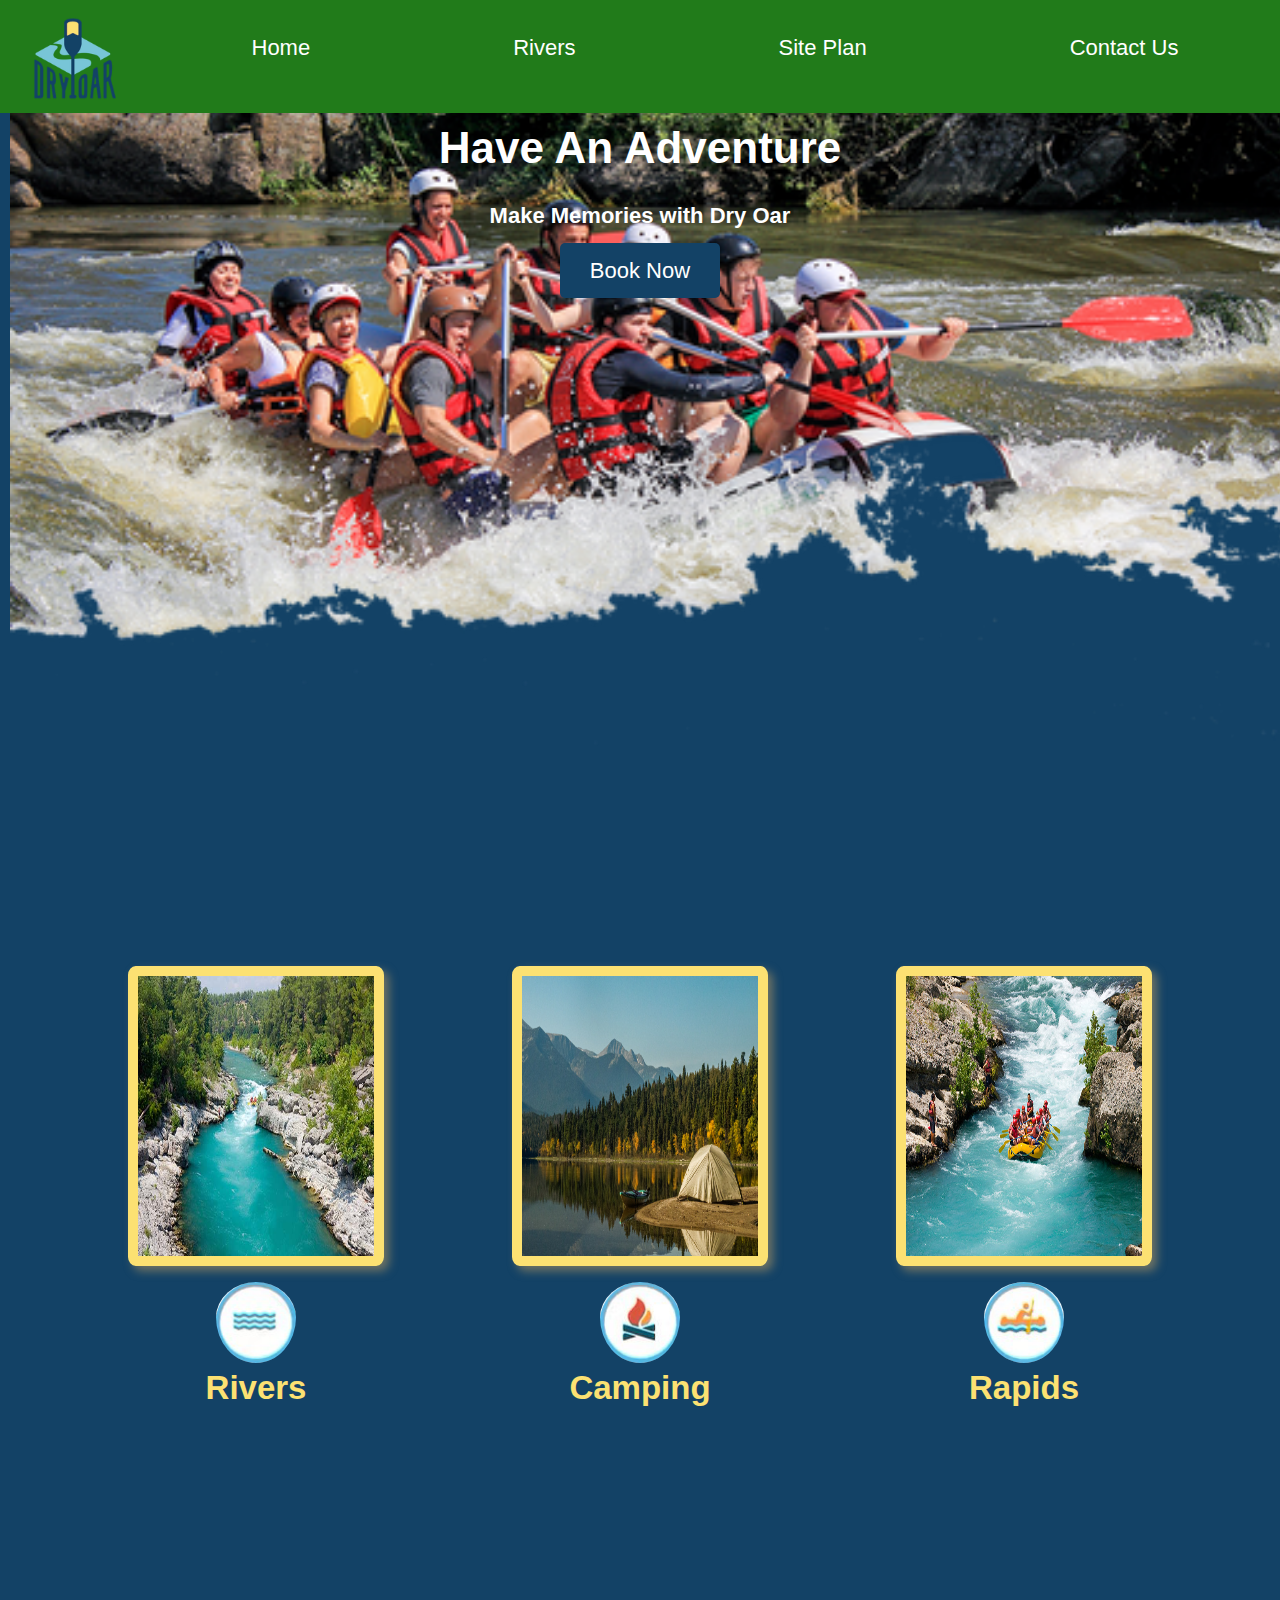
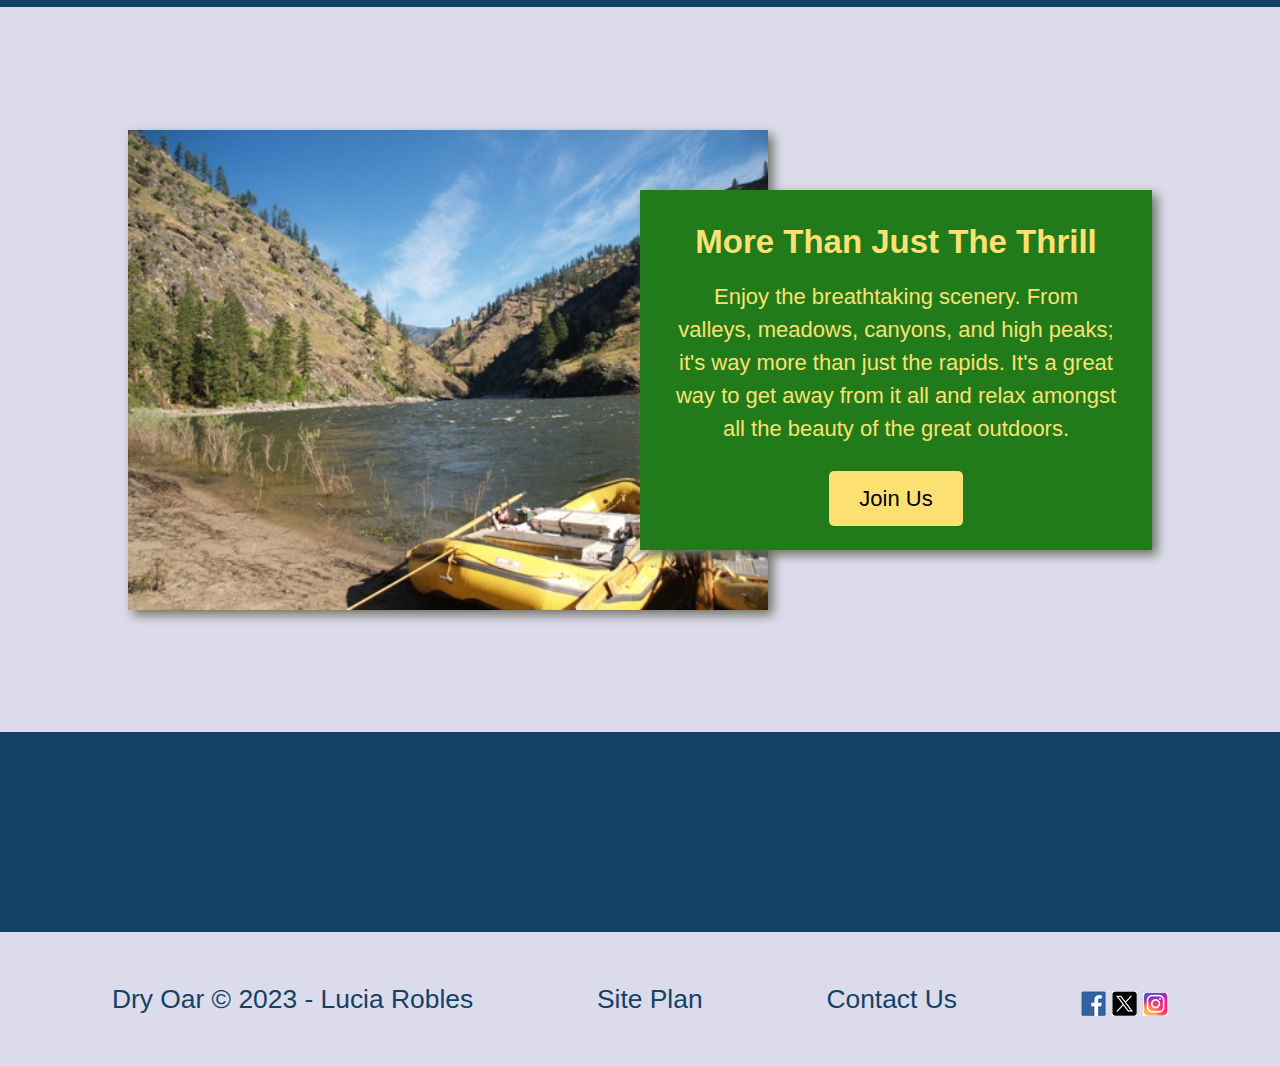
<file: index.html>
<!DOCTYPE html>
<html lang="en">
<head>
    <meta charset="UTF-8">
    <meta http-equiv="X-UA-Compatible" content="IE=edge">
    <meta name="viewport" content="width=device-width, initial-scale=1.0">
    <title>Whitewater Rafting Vacations | Dry Oar Boating | Home</title>
    <link rel="stylesheet" href="styles/style.css">
</head>
<body>
    <div id="content">
        <header>
            <a id="logo_link" href="index.html">
                <img class="logo" src="images/logo.png" alt="Dry Oar Logo">
            </a>
            <nav>
                <a href="index.html">Home</a>
                <a href="rivers.html">Rivers</a>
                <a href="site-plan-rafting.html">Site Plan</a>
                <a href="contactus.html">Contact Us</a>
            </nav>
        </header>
        <div id="hero">
            <div id="hero-box">
                <img id="hero-img" src="images/hero.png" alt="People enjoying white water rafting">
            </div>
            <section id="hero-msg">
                <h1 class="home-title">Have An Adventure</h1>
                <h4>Make Memories with Dry Oar</h4>
                <div class="button-box">
                    <a class="book" href="rates.html">Book Now</a>
                </div>
            </section>
        </div>
        <main class="home-grid">
            <section class="river-card">
                <img class="card-img" src="images/rivers.jpg" alt="River in Forest">
                <img class="icon" src="images/river_icon.png" alt="River icon">
                <h2>Rivers</h2>
            </section>
            <section class="camping-card">
                <img class="card-img" src="images/camping.jpg" alt="Tent in Mountains">
                <img class="icon" src="images/fire_icon.png" alt="Fire icon">
                <h2>Camping</h2>
            </section>
            <section class="rapids-card">
                <img class="card-img" src="images/rapids.jpg" alt="Rafting Boat">
                <img class="icon" src="images/oars.png" alt="Oars icon">
                <h2>Rapids</h2>
            </section>
            <div id="background"></div> 
            <img class="mountains" src="images/mountains.jpg" alt="Misty Mountains">
            <section class="msg">
                <h2>More Than Just The Thrill</h2>
                <p>Enjoy the breathtaking scenery. From valleys, meadows, canyons, and high peaks; it's way more than just the rapids. It's a great way to get away from it all and relax amongst all the beauty of the great outdoors.</p>
                <a class="join" href="rivers.html">Join Us</a>
            </section>
        </main>
        <footer>
            <p>Dry Oar &copy; 2023 - Lucia Robles</p>
            <p><a href="site-plan-rafting.html">Site Plan</a></p>
            <p><a href="contactus.html">Contact Us</a></p>
            <div class="social">
                <a href="https://facebook.com" target="_blank">
                    <img src="images/facebook_icon.png" alt="Fb icon">
                </a>
                <a href="https://twitter.com" target="_blank">
                    <img src="images/twitterx_icon.png" alt="TwitterX icon">
                </a>
                <a href="https://instagram.com" target="_blank">
                    <img src="images/instagram_icon.png" alt="Instagram icon">
                </a>
        </div>
        </footer>
    </div>
</body>
</html>
</file>
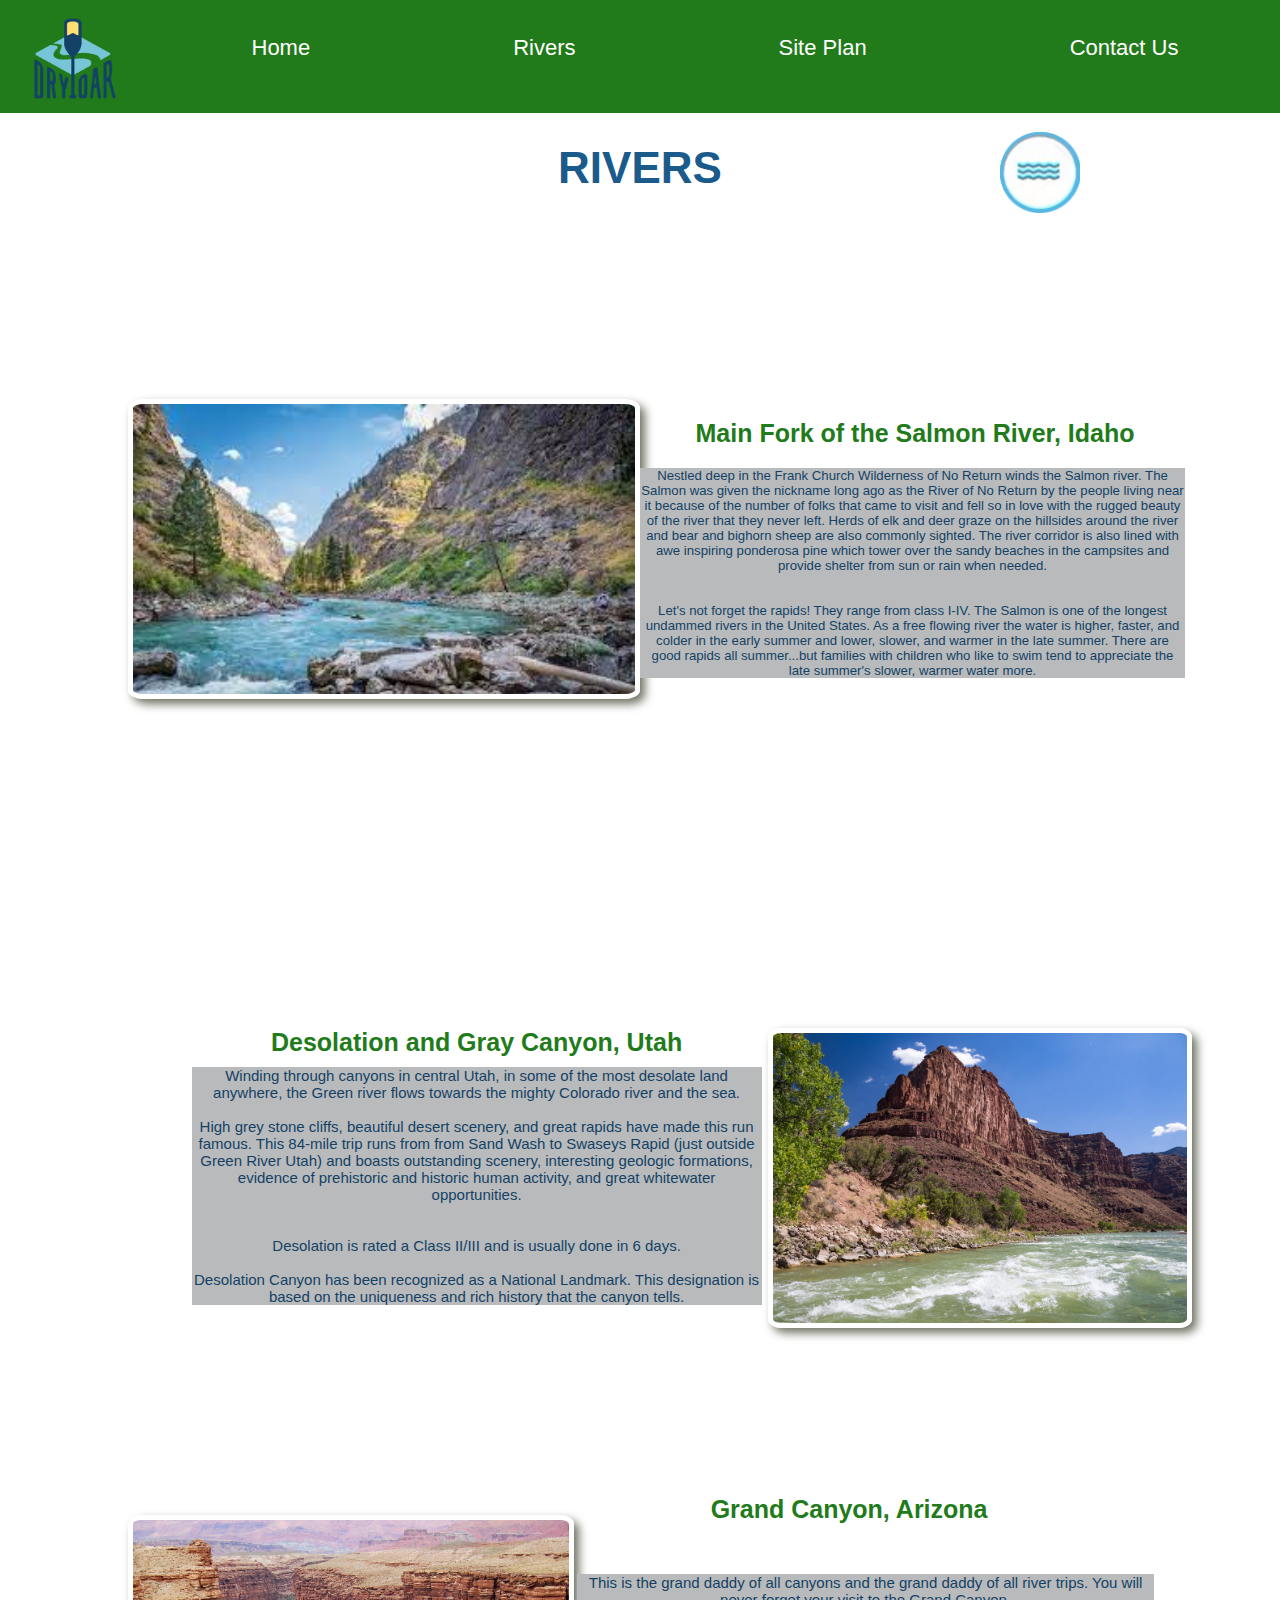
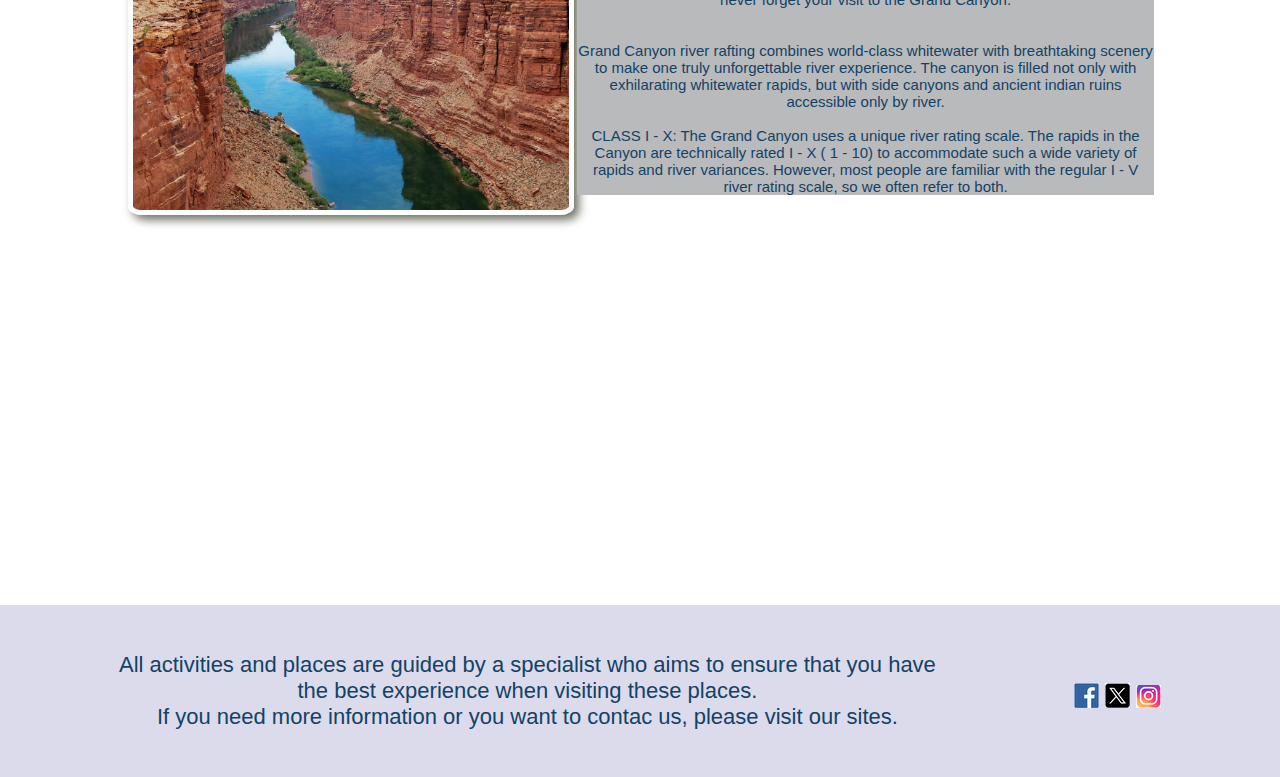
<file: rivers.html>
<!DOCTYPE html>
<html lang="en">
<head>
    <meta charset="UTF-8">
    <meta name="viewport" content="width=device-width, initial-scale=1.0">
    <title>Rivers</title>
    <link rel="stylesheet" href="styles/stylerivers.css">
</head>
<div id="content">
    <header>
        <a id="logo_link" href="index.html">
            <img class="logo" src="images/logo.png" alt="Dry Oar Logo">
        </a>
        <nav>
            <a href="index.html">Home</a>
            <a href="rivers.html">Rivers</a>
            <a href="site-plan-rafting.html">Site Plan</a>
            <a href="contactus.html">Contact Us</a>
        </nav>
    </header>
    <div>
        <h1>RIVERS</h1>
        <img class="icon" src="images/river_icon.png" alt="Rivers Icon">
    </div>
    <main class="rivers-grid">
        <section class="river1">
            <img class="card-img" src="images/rivermiddlefork.jpg" alt="Main Fork">
            <div>
            <h2>Main Fork of the Salmon River, Idaho</h2>
            <p>Nestled deep in the Frank Church Wilderness of No Return winds the Salmon river. The Salmon was given the nickname long ago as the River of No Return by the people living near it because of the number of folks that came to visit and fell so in love with the rugged beauty of the river that they never left.
                Herds of elk and deer graze on the hillsides around the river and bear and bighorn sheep are also commonly sighted. The river corridor is also lined with awe inspiring ponderosa pine which tower over the sandy beaches in the campsites and provide shelter from sun or rain when needed.<br><br/>
                <br>Let's not forget the rapids! They range from class I-IV. The Salmon is one of the longest undammed rivers in the United States. As a free flowing river the water is higher, faster, and colder in the early summer and lower, slower, and warmer in the late summer. There are good rapids all summer...but families with children who like to swim tend to appreciate the late summer's slower, warmer water more.<br/>
            </p>
            </div>
        </section>
        <section class="river2">
            <img class="card-img" src="images/riverdesolationutah.jpg" alt="Desolation">
            <div>
            <h2>Desolation and Gray Canyon, Utah</h2>
            <p>Winding through canyons in central Utah, in some of the most desolate land anywhere, the Green river flows towards the mighty Colorado river and the sea.<br/><br>High grey stone cliffs, beautiful desert scenery, and great rapids have made this run famous. This 84-mile trip runs from from Sand Wash to Swaseys Rapid (just outside Green River Utah) and boasts outstanding scenery, interesting geologic formations, evidence of prehistoric and historic human activity, and great whitewater opportunities. <br> <br/>
                <br>Desolation is rated a Class II/III and is usually done in 6 days.  <br/>
                <br>Desolation Canyon has been recognized as a National Landmark.  This designation is based on the uniqueness and rich history that the canyon tells. <br/>
            </p>
            </div>
        </section>
        <section class="river3">
            <img class="card-img" src="images/rivergrancanyon.jpg" alt="Gran Canyon">
            <div>
            <h2>Grand Canyon, Arizona</h2>
            <p>This is the grand daddy of all canyons and the grand daddy of all river trips. You will never forget your visit to the Grand Canyon.<br><br/>
                <br>Grand Canyon river rafting combines world-class whitewater with breathtaking scenery to make one truly unforgettable river experience. The canyon is filled not only with exhilarating whitewater rapids, but with side canyons and ancient indian ruins accessible only by river.<br/>
                <br>CLASS I - X: The Grand Canyon uses a unique river rating scale. The rapids in the Canyon are technically rated I - X ( 1 - 10) to accommodate such a wide variety of rapids and river variances. However, most people are familiar with the regular I - V river rating scale, so we often refer to both.<br/>
            </p>
            </div>
        </section>
    </main>
    <footer>
        <p>All activities and places are guided by a specialist who aims to ensure that you have<br>the best experience when visiting these places.<br/>If you need more information or you want to contac us, please visit our sites.</p>
        <div class="social">
            <a href="https://facebook.com" target="_blank">
                <img src="images/facebook_icon.png" alt="Fb icon">
            </a>
            <a href="https://twitter.com" target="_blank">
                <img src="images/twitterx_icon.png" alt="TwitterX icon">
            </a>
            <a href="https://instagram.com" target="_blank">
                <img src="images/instagram_icon.png" alt="Instagram icon">
            </a>
    </div>
</body>
</html>
</file>
<file: styles/style.css>
body {
    background-color: #134266;
    font-family: 'Gill Sans', 'Gill Sans MT', Calibri, 'Trebuchet MS', sans-serif;
    font-size: 22px;
    margin: 0;
    padding: 0;
}
h2 {
    margin: 0;
}
header {
    font-family: 'Gill Sans', 'Gill Sans MT', Calibri, 'Trebuchet MS', sans-serif;
    background-color: #217B1A;
    text-align: center;
    display: grid;
    grid-template-columns: 150px auto;
}
#content {
    max-width: 1600px;
    margin: 0 auto;
}
nav a {
    color: white;
    text-align: center;
    text-decoration: none;
    padding: 35px;
}
nav {    
    display: flex;
    justify-content: space-around;
}
nav a:hover {
    background-color:#FCE172;
    color: #134266;
}
#hero {
    display: grid;
    grid-template-columns: 1fr 3fr 1fr;
    margin-top: -100px;
}
#hero-box {
    grid-column: 1/4;
    grid-row: 1/3;
    z-index: -1;
}
#hero-msg {
    grid-column: 2/3;
    grid-row: 1/2;
    margin-top: 100px;
}
#hero-msg h1 {
    text-align: center;
    font-family: 'Gill Sans', 'Gill Sans MT', Calibri, 'Trebuchet MS', sans-serif;
    font-size: 2em;
    color: #ffffff;
}
#hero-msg h4 {
    text-align: center;
    font-family: 'Gill Sans', 'Gill Sans MT', Calibri, 'Trebuchet MS', sans-serif;
    font-size: 1em;
    color: white;
}
.button-box {
    text-align: center;
    font-family: 'Gill Sans', 'Gill Sans MT', Calibri, 'Trebuchet MS', sans-serif;
    color:#134266;
}
main section {
    text-align: center;
    font-family: 'Gill Sans', 'Gill Sans MT', Calibri, 'Trebuchet MS', sans-serif;
}
#background {
    height: 725px;
    background-color: rgb(219, 219, 235);
    grid-column: 1/11;
    grid-row: 4/9;
}
.book {
    background-color: #134266;
    text-decoration: none;
    color: rgb(255, 255, 255);
    padding: 15px 30px;
    margin-top: 50px;
    border-radius: 5px;
}
.book:hover {
    background-color: #008df9;
    color: white;
}
.join {
    font-family: 'Gill Sans', 'Gill Sans MT', Calibri, 'Trebuchet MS', sans-serif;
    background-color: #FCE172;
    text-decoration: none;
    color: rgb(0, 0, 0);
    padding: 15px 30px;
    margin-top: 50px;
    border-radius: 5px;
}
.join:hover {
      background-color: #1fcd13;
      color: white;
}
.msg {
    background-color: #217B1A;
    line-height: 1.5em;
    padding: 35px;
    grid-column: 6/10;
    grid-row: 6/7;
    box-shadow: 5px 5px 10px #6f7364;
}
footer {
    background-color: rgb(219, 219, 235);
    padding: 25px 50px;
    margin-top: 200px;
    display: flex;
    justify-content: space-around;
    align-items: center;
    font-family: 'Gill Sans', 'Gill Sans MT', Calibri, 'Trebuchet MS', sans-serif;
    text-align: left;
    color: #134266
}
footer a {
    text-decoration: none;
    color: #134266; 
}
footer p {
    font-family: 'Gill Sans', 'Gill Sans MT', Calibri, 'Trebuchet MS', sans-serif;
    font-size: 1.2em;
}
footer p a:hover {
    text-decoration: underline;
}  
footer a:hover {
    background-color: rgb(160, 160, 161);
    color:#ffffff;
}
.home-title {
    font-family: 'Gill Sans', 'Gill Sans MT', Calibri, 'Trebuchet MS', sans-serif;
    color: #FCE172;
    font-size: 2em;
    margin-top: 10px;
}
h4 {
    color: #FCE172;
}
.msg h2 {
    color: #FCE172; 
}
.msg p {
    color: #FCE172; 
    padding-bottom: 15px;
}
.home-grid {
    color: #FCE172; 
    display: grid;
    background-color: #134266;
    grid-template-columns: 1fr 1fr 1fr 1fr 1fr 1fr 1fr 1fr 1fr 1fr;
}
.logo {
    width: 90px;
    padding-top: 5px;
}
#logo_link {
    padding-top: 5px;
    justify-self: center;
    align-self: center;
}
.icon {
    width: 80px;
    padding-top: 10px;
    border-radius: 50%;
}
#hero-img {
    width: 100%;
    border: 10px solid #134266;
}
footer .social img {
    padding-top: 15px;
}
.river-card {
    margin: 200px 0;
    grid-column: 2/4;
    grid-row: 2/3;
}
.camping-card {
    margin: 200px 0;
    grid-column: 5/7;
    grid-row: 2/3;
}
.rapids-card {
    margin: 200px 0;
    grid-column: 8/10;
    grid-row: 2/3;
}
.mountains {
    width: 100%;
    grid-column: 2/7;
    grid-row: 5/8;
    box-shadow: 5px 5px 10px #6f7364;
}
.card-img {
    border: 10px solid #FCE172;
    width: 100%;
    height: 300px;
    transition: transform .5s;
    box-shadow: 5px 5px 10px #6f7364;
}
.card-img:hover {
    opacity: .6;
    transform: scale(1.1);
}
main section img {
    box-sizing: border-box;
    border-radius: 3%;
}
@media screen and (max-width: 900px) {
    #hero, .home-grid {
        display: block;
        height: auto;
    }
    nav, footer {
        flex-direction: column;
    }
    nav a {
        display: block;
        padding: 15px;
    }
    #hero {
        margin-top: 0;
    }
    #hero-msg {
        margin-top: 0;
    }
    #hero-msg h4 {
        display: none;
    }
    .home-title {
        font-size: 25px;
        color: #6f7364;
    }
    .rivers-card, .camping-card, .rapids-card { 
        margin: 50px auto;
        width: 60%;
    }
    #background {
        display: none;
    }
    .mountains, .msg {
        width: 80%;
        display: block;
        margin: 0 auto;
    }
    footer {
        margin-top: 25px;
    }
}
</file>
<file: styles/stylerivers.css>
body {
    background-color: #ffffff;
    font-family: 'Gill Sans', 'Gill Sans MT', Calibri, 'Trebuchet MS', sans-serif;
    font-size: 22px;
    margin: 0;
    padding: 0;
}
div h1{
    color: #1b5b8c;
    text-align: center;
    margin-top: 30px;
}
.icon {
    width: 80px;
    padding-top: 50px;
    border-radius: 5%;
    margin-left: 1000px;
    margin-right: 430px;
    margin-block-start: -200px;
    margin-block-end: 200px;
    margin-bottom: 30px;
}

header {
    font-family: 'Gill Sans', 'Gill Sans MT', Calibri, 'Trebuchet MS', sans-serif;
    background-color: #217B1A;
    text-align: center;
    display: grid;
    grid-template-columns: 150px auto;
}
#content {
    max-width: 1600px;
    margin: 0 auto;
}
nav a {
    color: white;
    text-align: center;
    text-decoration: none;
    padding: 35px;
}
nav {    
    display: flex;
    justify-content: space-around;
}
nav a:hover {
    background-color:#FCE172;
    color: #134266;
}
main section {
    text-align: center;
    font-family: 'Gill Sans', 'Gill Sans MT', Calibri, 'Trebuchet MS', sans-serif;
}
#background {
    height: 725px;
    background-color: #ffffff;
    grid-column: 1/9;
    grid-row: 4/9;
}
footer {
    background-color: rgb(219, 219, 235);
    padding: 25px 50px;
    margin-top: 200px;
    display: flex;
    justify-content: space-around;
    align-items: center;
    font-family: 'Gill Sans', 'Gill Sans MT', Calibri, 'Trebuchet MS', sans-serif;
    text-align: left;
    color: #134266
}
footer a {
    text-decoration: none;
    color: #134266; 
}
footer p {
    font-family: 'Gill Sans', 'Gill Sans MT', Calibri, 'Trebuchet MS', sans-serif;
    font-size: 1em;
    text-align: center;
}
footer p a:hover {
    text-decoration: underline;
}  
footer a:hover {
    background-color: rgb(160, 160, 161);
    color:#ffffff;
}
.rivers-grid {
    color: #217B1A; 
    display: grid;
    background-color: #ffffff;
    grid-template-columns: 1fr 1fr 1fr 1fr 1fr 1fr 1fr 1fr 1fr 1fr;
}
.logo {
    width: 90px;
    padding-top: 5px;
}
#logo_link {
    padding-top: 5px;
    justify-self: center;
    align-self: center;
}
footer .social img {
    padding-top: 15px;
}
.river1 {
    margin: 150px 0;
    grid-column: 2/4;
    grid-row: 1/3;
    display: flex;
}
.river1 p{
    margin-left: -30x;
    margin-right: -545px;
    margin-block-start: -130px;
    margin-block-end: 200px;
    font-size: 60%;
    display: grid;
    background-color: #b9babb;
    color: #134266;
}
.river1 h2{
    margin-left: -100px;
    margin-right: -650px;
    margin-block-start: 20px;
    margin-block-end: 150px;
    font-size: 25px;
    display: grid;
}
.river2 {
    margin: 0;
    grid-column: 7/9;
    grid-row: 3/4;
    display: flex;
}
.river2 p {
    margin-left: -1000px;
    margin-right: 430px;
    margin-block-start: -140px;
    margin-block-end: 200px;
    font-size: 15px;
    background-color: #b9babb;
    color: #134266;
}
.river2 h2{
    margin-left: -1400px;
    margin-right: 30px;
    margin-block-start: 0px;
    margin-block-end: 150px;
    font-size: 25px;
    display: grid;
}
.river3 {
    margin: 10px 0;
    grid-column: 2/4;
    grid-row: 5/6;
    display: flex;
}
.river3 p {
    margin-left: 3px;
    margin-right: -580px;
    margin-block-start: -100px;
    margin-block-end: 200px;
    font-size: 15px;
    display: grid;
    display: grid;
    background-color: #b9babb;
    color: #134266;
}
.river3 h2{
    margin-left: -100px;
    margin-right: -650px;
    margin-block-start: -20px;
    margin-block-end: 150px;
    grid-column: 4/4;
    font-size: 25px;
    display: grid;
}
.card-img {
    border: 5px solid #ffffff;
    width: 200%;
    height: 300px;
    transition: transform .5s;
    box-shadow: 5px 5px 10px #6f7364;
}
.card-img:hover {
    opacity: .6;
    transform: scale(1.1);
}
main section img {
    box-sizing: border-box;
    border-radius: 3%;
}
@media screen and (max-width: 900px) {
    #hero, .home-grid {
        display: block;
        height: auto;
    }
    nav, footer {
        flex-direction: column;
    }
    nav a {
        display: block;
        padding: 15px;
    }
    .home-title {
        font-size: 25px;
        color: #6f7364;
    }
    .river1, .river2, .river3 { 
        margin: 50px auto;
        width: 60%;
    }
    #background {
        display: none;
    }
    footer {
        margin-top: 25px;
    }
}
</file>
